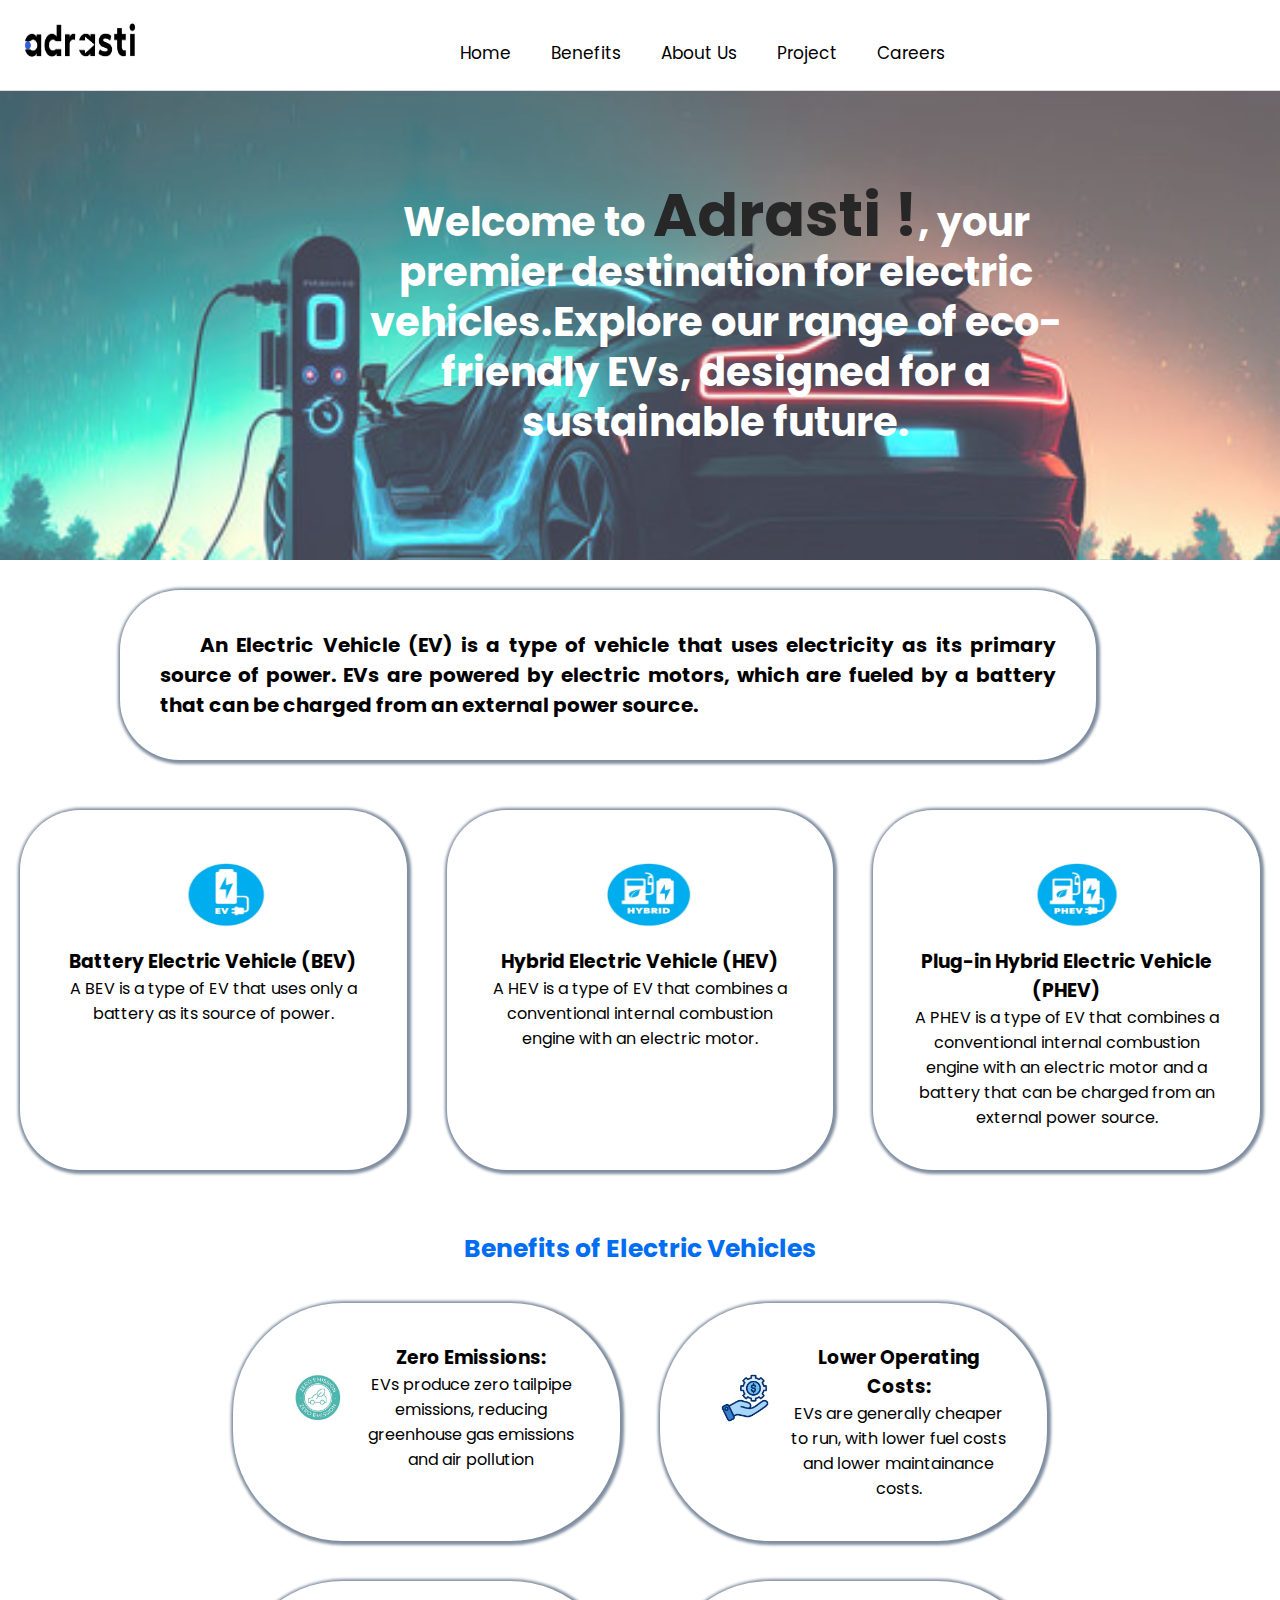
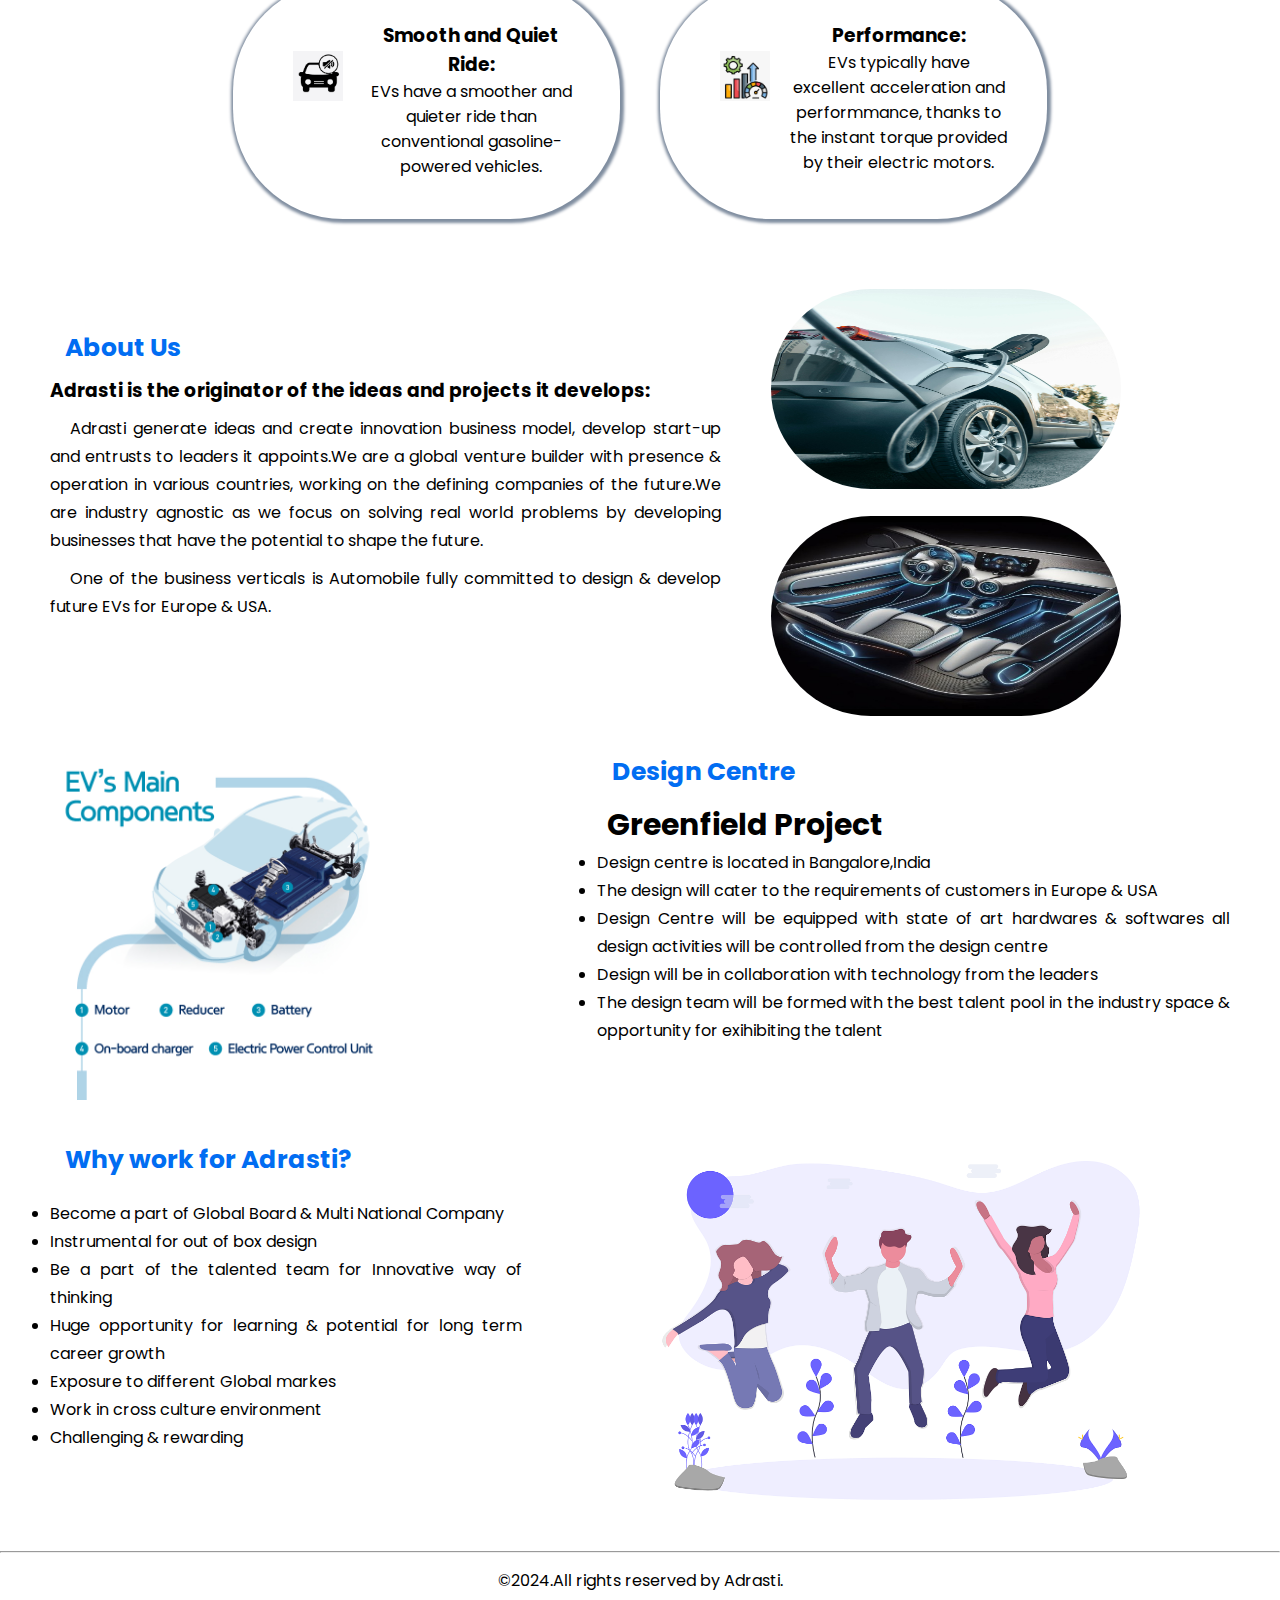
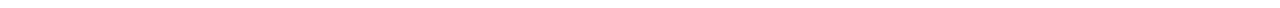
<file: index.html>
<!DOCTYPE html>
<html lang="en">
<head>
    <meta charset="UTF-8">
    <meta name="viewport" content="width=device-width, initial-scale=1.0">
    <title>Company</title>
    <link rel="stylesheet" href="style.css">
    <link rel="preconnect" href="https://fonts.googleapis.com">
    <link rel="preconnect" href="https://fonts.gstatic.com" crossorigin>
    <link href="https://fonts.googleapis.com/css2?family=Poppins:ital,wght@0,100;0,200;0,300;0,400;0,500;0,600;0,700;0,800;0,900;1,100;1,200;1,300;1,400;1,500;1,600;1,700;1,800;1,900&display=swap" rel="stylesheet">    
</head>
<body>
    <header>
        <div id="logo-icon">
            <img src="logo.jpg" alt="ADRASTI" id="logo">
            <div  onclick="menu()" class="menu-icon">
                <span id="menu"></span>
                <span id="menu"></span>
                <span id="menu"></span>
            </div>
        </div>
        <nav id="navbar">
            <ul>
                <li><a href="index.html">Home</a></li>
                <li><a href="index.html#benefits">Benefits</a></li>
                <li><a href="index.html#about">About Us</a></li>
                <li><a href="index.html#design">Project</a></li>
                <li><a target="_parent" href="careers.html">Careers</a></li>
            </ul>
        </nav>
    </header>
    <main>
        <section id="home">
            <div id="opacity"></div>
            <h3>Welcome to <span>Adrasti !</span>, your premier destination for electric vehicles.Explore our range of eco-friendly EVs, designed for a sustainable future.</h3>
        </section>
        <section id="ev">
            <h4>An Electric Vehicle (EV) is a type of vehicle that uses electricity as its primary source of power. EVs are powered by electric motors, which are fueled by a battery that can be charged from an external power source.</h4> 
            <div id="type">    
                <div>
                    <span><img src="ev.jpg"></span><h3>Battery Electric Vehicle (BEV)</h3>
                    <p>A BEV is a type of EV that uses only a battery as its source of power.</p>
                </div>
                <div>
                    <span><img src="hybrid.jpg"></span><h3>Hybrid Electric Vehicle (HEV)</h3>
                    <p>A HEV is a type of EV that combines a conventional internal combustion engine with an electric motor.</p>
                </div>
                <div>
                    <span><img src="phev.jpg"></span><h3>Plug-in Hybrid Electric Vehicle (PHEV)</h3>
                    <p>A PHEV is a type of EV that combines a conventional internal combustion engine with an electric motor and a battery that can be charged from an external power source.</p>
                </div>
            </div>
        </section><br>
        <section id="benefits">
            <center><h2>Benefits of Electric Vehicles</h2></center>
            <div id="bene">
                <div id="div">
                    <center><img src="zero emission.jpg" id="zero"></center>
                    <div>
                        <h3>Zero Emissions:</h3>
                        <p>EVs produce zero tailpipe emissions, reducing greenhouse gas emissions and air pollution</p>
                    </div>
                </div>
                <div id="div">
                    <center><img src="low cost.jpg" id="low"></center>
                    <div>
                        <h3>Lower Operating Costs:</h3>
                        <p>EVs are generally cheaper to run, with lower fuel costs and lower maintainance costs.</p>
                    </div>
                </div>
                <div id="div">
                    <center><img src="queit ride.jpg" id="ride"></center>
                    <div>
                        <h3>Smooth and Quiet Ride:</h3>
                        <p>EVs have a smoother and quieter ride than conventional gasoline-powered vehicles.</p>
                    </div>
                </div>
                <div id="div">
                    <center><img src="performance.jpg" id="perf"></center>
                    <div>
                        <h3>Performance:</h3>
                        <p>EVs typically have excellent acceleration and performmance, thanks to the instant torque provided by their electric motors.</p>
                    </div>
                </div>
            </div>       
        </section>
        <section class="about">
            <div class="about-text" id="about">
                <h2>About Us</h2>
                <h3>Adrasti is the originator of the ideas and projects it develops:</h3>
                <p>   Adrasti generate ideas and create innovation business model, develop start-up and entrusts to leaders it appoints.We are a global venture builder with presence & operation in various countries, working on the defining companies of the future.We are industry agnostic as we focus on solving real world problems by developing businesses that have the potential to shape the future.</p>
                <p>One of the business verticals is Automobile fully committed to design & develop future EVs for Europe & USA.</p>
            </div>
            <div class="images">
                <img src="interchargble.jpg">
                <img src="interior.jpg">
            </div>
        </section>
        <section id="design">
            <div>
                <img src="parts.jpg">
            </div>
           <div class="design-text">
                <h2>Design Centre</h2>
                <h4>Greenfield Project</h4>
                <ul>
                    <li>
                        <p>Design centre is located in Bangalore,India</p>
                    </li>
                    <li>
                        <p>The design will cater to the requirements of customers in Europe & USA</p>
                    </li>
                    <li>
                        <p>Design Centre will be equipped with state of art hardwares & softwares all design activities will be controlled from the design centre</p>
                    </li>
                    <li>
                        <p>Design will be in collaboration with technology from the leaders</p>
                    </li>
                    <li>
                        <p>The design team will be formed with the best talent pool in the industry space & opportunity for exihibiting the talent</p>
                    </li>
                </ul>
            </div>  
        </section>
        <section  id="work">
            <div class="work-text">
                <h2>Why work for Adrasti?</h2>
                <ul>
                    <li>
                        <p>Become a part of Global Board & Multi National Company</p>
                    </li>
                    <li>
                        <p>Instrumental for out of box design</p>
                    </li>
                    <li>
                        <p>Be a part of the talented team for Innovative way of thinking</p>
                    </li>   
                    <li>
                        <p>Huge opportunity for learning & potential for long term career growth</p>
                    </li>
                    <li>
                        <p>Exposure to different Global markes</p>
                    </li>
                    <li>
                        <p>Work in cross culture environment </p>
                    </li>
                    <li>
                        <p>Challenging & rewarding</p>
                    </li>
                </ul>
            </div>
            <div>
                <img src="why.png" alt="Work">
            </div>        
        </section>
    </main><hr>
    <footer>
        <center><p>&copy;2024.All rights reserved by Adrasti.</p></center>
    </footer>
    <script src="script.js"></script>
</body>
</html>
</file>
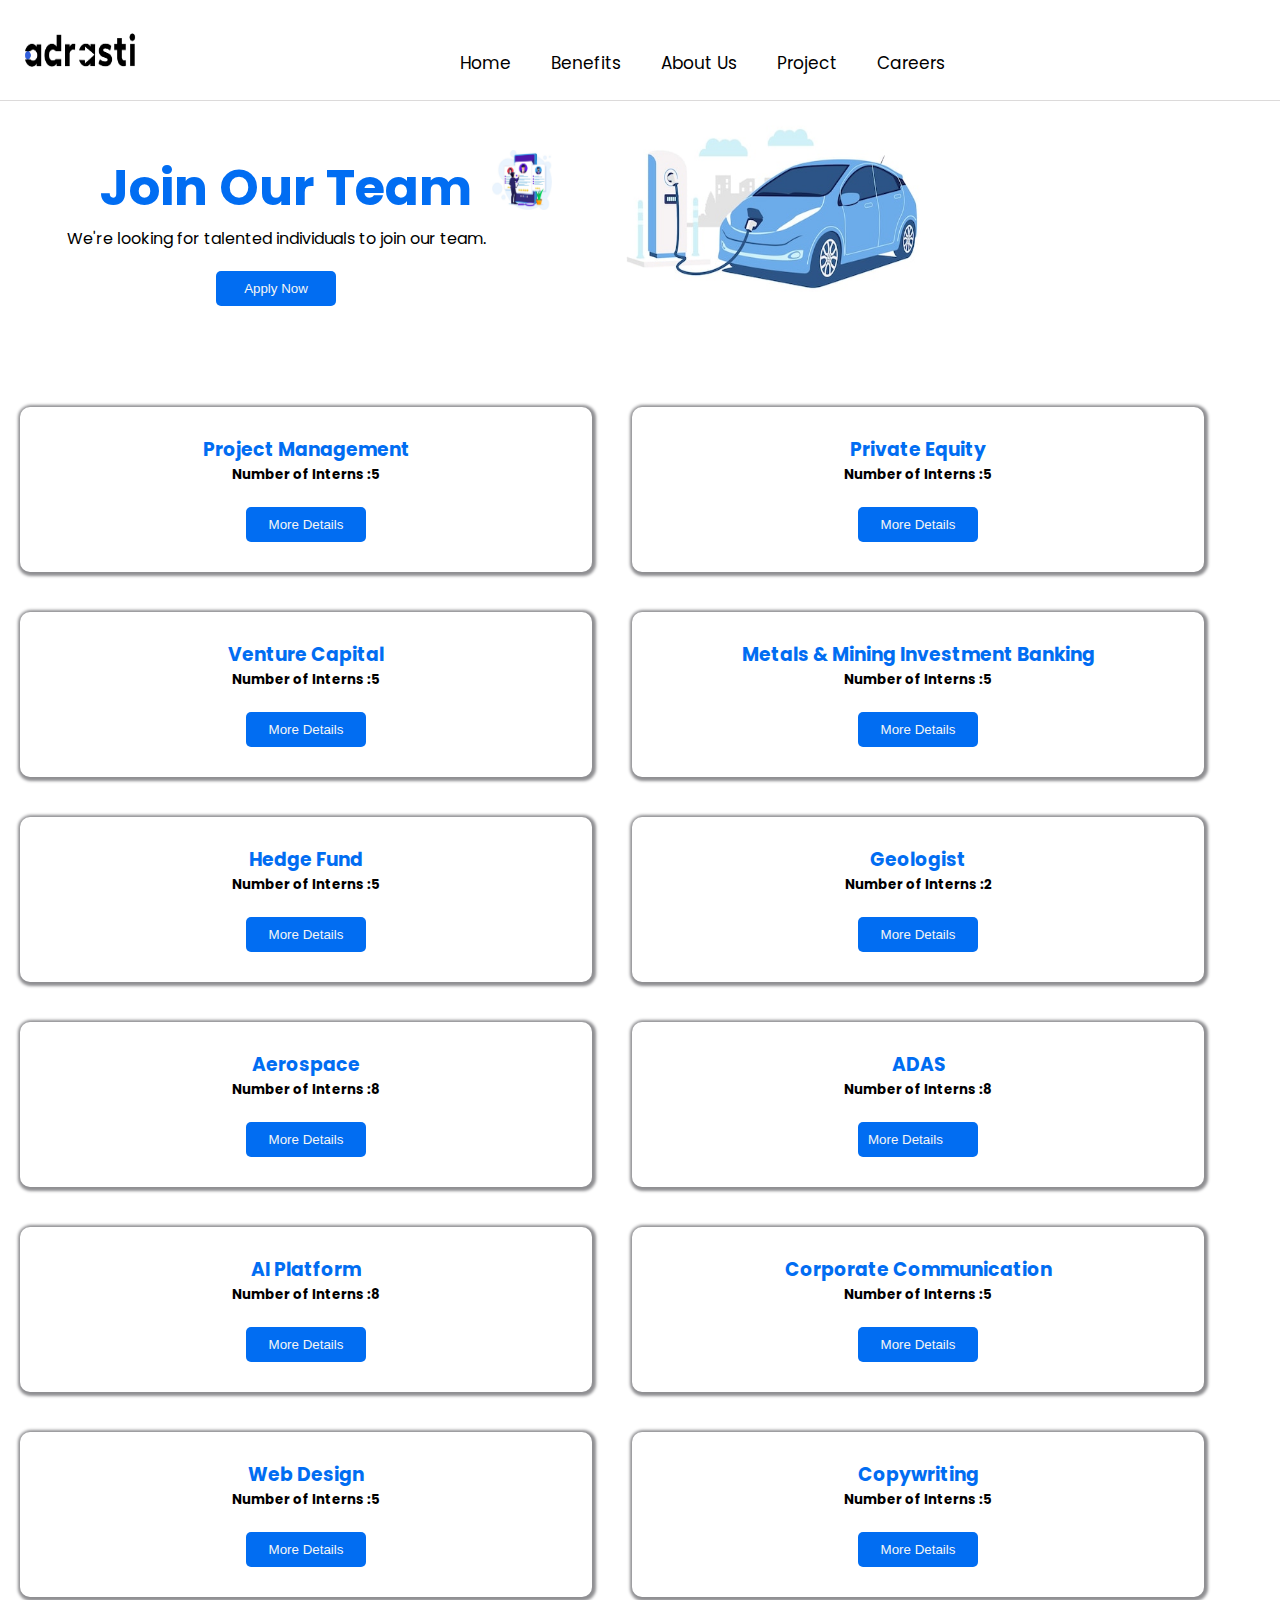
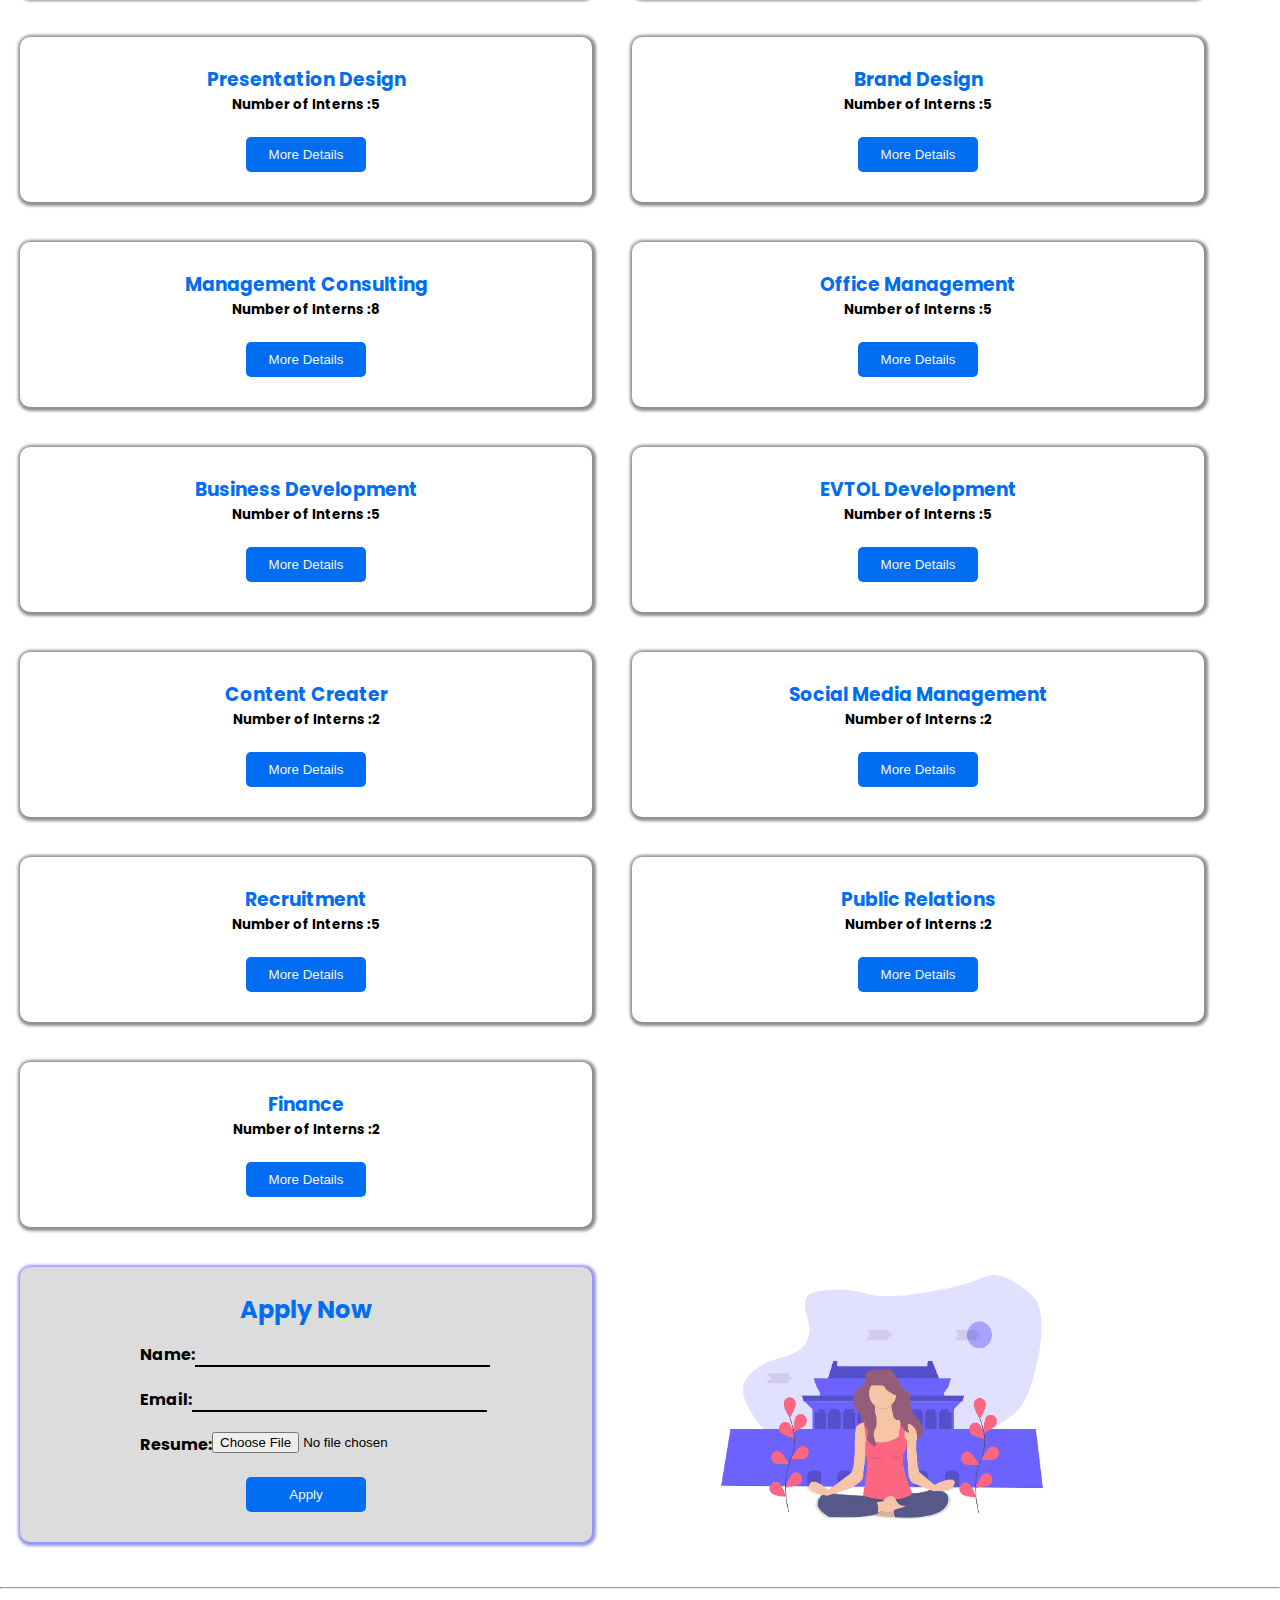
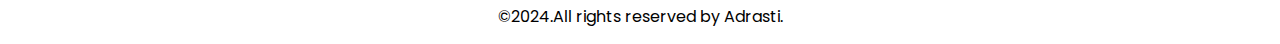
<file: careers.html>
<!DOCTYPE html>
<html lang="en">
<head> 
    <meta charset="UTF-8">
    <meta name="viewport" content="width=device-width, initial-scale=1.0">
    <title>Careers Page</title>
    <link rel="stylesheet" href="styles.css">
    <link rel="preconnect" href="https://fonts.googleapis.com">
    <link rel="preconnect" href="https://fonts.gstatic.com" crossorigin>
    <link href="https://fonts.googleapis.com/css2?family=Poppins:ital,wght@0,100;0,200;0,300;0,400;0,500;0,600;0,700;0,800;0,900;1,100;1,200;1,300;1,400;1,500;1,600;1,700;1,800;1,900&display=swap" rel="stylesheet">    
</head>
<body>
    <header id="header">
        <div id="logo-icon">
            <img src="logo.jpg" alt="ADRASTI" id="logo">
            <div  onclick="menu()" id="menu-icon">
                <span id="menu"></span>
                <span id="menu"></span>
                <span id="menu"></span>
            </div>
        </div>
        <nav id="navbar" class="navbar">
            <ul>
                <li><a href="index.html">Home</a></li>
                <li><a href="index.html#benefits">Benefits</a></li>
                <li><a href="index.html#about">About Us</a></li>
                <li><a href="index.html#design">Project</a></li>
                <li><a  href="careers.html">Careers</a></li>
            </ul>
        </nav>
    </header>
    <main>
        <center>
        <div id="title">
            <div id="head">
                <div class="hire">  
                    <h1>Join Our Team</h1>
                    <img src="hiring.jpg" alt="Hiring">
                </div>  
                <p>We're looking for talented individuals to join our team.</p>
                <center><button><a href="#apply">Apply Now</a></button></center>  
            </div>
            <div>
                <img src="ev car.jpg" alt="EV car" id="car">
            </div>
        </div>
        </center>
        <div id="one">
        <section id="management">  
            <h3>Project Management</h3>
            <h5>Number of Interns :5</h5>
            <center><button  id="first" onclick="show()">More Details</button></center>
            <div id="hide">
                <h4>Role Purpose :</h4>
                <ul>
                    <li>
                        <p>Plan and execute internal projects (office reorganization, software rollout)</p>
                    </li>
                    <li>
                        <p>Assist with company-wide initiatives (sustainability program, employee engagement)</p>
                    </li>
                    <li>
                        <p>Develop project management frameworks for new teams</p>
                    </li>
                    <li>
                        <p>Use project management tools(Asana, Trello) to track progress, manage tasks, and collaborate withteam members.</p>
                    </li>
                </ul>
                <h4>Qualification :</h4>
                <p>Pursuing a degree in Business Administration, Management, or a related field</p>
                <h4>Skills :</h4>
                <ul>
                    <li>
                        <p>Familiarity with project management methodologies (Agile, Waterfall).</p>
                    </li>
                    <li>
                        <p>Strong organizationand communication skills.</p>
                    </li>
                    <li>
                        <p>Experience with project management tools (Asana,Trello,etc.) is a plus.</p>
                    </li>
                </ul>
                <center><button><a href="#apply">Apply Now</a></button></center>
          </div>     
        </section>
        <section id="projects">  
            <h3>Private Equity</h3>
            <h5>Number of Interns :5</h5>
            <center><button  id="second" onclick="showshow()">More Details</button></center>
            <div id="hide1">
                <h4>Role Purpose :</h4>
                <ul>
                    <li>
                        <p>Conduct due diligence on potential investment targets.</p>
                    </li>
                    <li>
                        <p>Build financial models to evaluate acquisition potential.</p>
                    </li>
                    <li>
                        <p>Research industry trends and competitive landscapes.</p>
                    </li>
                    <li>
                        <p>Use Excel and financial databases (Bloomberg, Capital IQ) for analysis.</p>
                    </li>
                </ul>
                <h4>Qualification :</h4>
                <p>Pursuing a degree in Finance, Economics, or a related field </p>
                <h4>Skills :</h4>
                <ul>
                    <li>
                        <p>Strong analytical and financial modeling skills.</p>
                    </li>
                    <li>
                        <p>Knowledge of investment analysis and valuation techniques.</p>
                    </li>
                    <li>
                        <p>Familiarity with financial databases (Bloomberg, capital IQ) is a  plus.</p>
                    </li>
                </ul>
                <center><button><a href="#apply">Apply Now</a></button></center>
            </div>     
        </section>
        </div>
        <div id="two">
            <section id="capital">  
                <h3>Venture Capital</h3>
                <h5>Number of Interns :5</h5>
                <center><button  id="third" onclick="showA()">More Details</button></center>
                <div id="hide2">
                    <h4>Role Purpose :</h4>
                    <ul>
                        <li>
                            <p>Screen and evaluate startup pitches.</p>
                        </li>
                        <li>
                            <p>Conduct market research for specific industries.</p>
                        </li>
                        <li>
                            <p>Develop investment theses.</p>
                        </li>
                        <li>
                            <p>Use Crunchbase and Pitchbook to research startups and investors.</p>
                        </li>
                    </ul>
                    <h4>Qualification :</h4>
                    <p>Pursuing a degree in Business Administration, Finance, or a related field</p>
                    <h4>Skills :</h4>
                    <ul>
                        <li>
                            <p>Strong interest in startups and emerging technologies.</p>
                        </li>
                        <li>
                            <p>Knowledge of venture capital investment strategies and deal structures.</p>
                        </li>
                        <li>
                            <p>Familiarity with startup research databases (Crunchbase, Pitchbook) is a plus.</p>
                        </li>
                    </ul>
                    <center><button><a href="#apply">Apply Now</a></button></center>
                </div>     
            </section>
            <section id="metal">  
                <h3>Metals & Mining Investment Banking</h3>
                <h5>Number of Interns :5</h5>
                <center><button  id="fourth" onclick="showB()">More Details</button></center>
                <div id="hide3">
                    <h4>Role Purpose :</h4>
                    <ul>
                        <li>
                            <p>Create valuation models for mining companies.</p>
                        </li>
                        <li>
                            <p>Analyze the imapct of commodity prices.</p>
                        </li>
                        <li>
                            <p>Prepare pitch books for M&A transactions.</p>
                        </li>
                        <li>
                            <p>Attend industry conferences.</p>
                        </li>
                    </ul>
                    <h4>Qualification :</h4>
                    <p>Pursuing a degree in Finance, Economics, or a related field </p>
                    <h4>Skills :</h4>
                    <ul>
                        <li>
                            <p>Strong interest in the metal and mining industry.</p>
                        </li>
                        <li>
                            <p>Knowledge of financial modeling and valuation techniques.</p>
                        </li>
                        <li>
                            <p>Excellent research and analytical skills.</p>
                        </li>
                    </ul>
                    <center><button><a href="#apply">Apply Now</a></button></center>
                </div>     
            </section>
        </div>
        <div id="three">
            <section id="fund">  
                <h3>Hedge Fund</h3>
                <h5>Number of Interns :5</h5>
                <center><button  id="fifth" onclick="showC()">More Details</button></center>
                <div id="hide4">
                    <h4>Role Purpose :</h4>
                    <ul>
                        <li>
                            <p>Develop and backtest quantitative trading strategies.</p>
                        </li>
                        <li>
                            <p>Conduct research on financial markets.</p>
                        </li>
                        <li>
                            <p>Analyse risk factors anddevelop hedging strategies.</p>
                        </li>
                        <li>
                            <p>Use Programming languages(Python, R) and trading platforms.</p>
                        </li>
                    </ul>
                    <h4>Qualification :</h4>
                    <p>Pursuing a degree in Finance, Economics, Mathematics, or a related field</p>
                    <h4>Skills :</h4>
                    <ul>
                        <li>
                            <p>Strong quantitative and analytical skills.</p>
                        </li>
                        <li>
                            <p>Knowledge of investment strategies and risk management.</p>
                        </li>
                        <li>
                            <p>Programming skills(Python, R) are a plus.</p>
                        </li>
                    </ul>
                    <center><button><a href="#apply">Apply Now</a></button></center>
                </div>     
            </section>
            <section id="geo">  
                <h3>Geologist</h3>
                <h5>Number of Interns :2</h5>
                <center><button  id="sixth" onclick="showD()">More Details</button></center>
                <div id="hide5">
                    <h4>Role Purpose :</h4>
                    <ul>
                        <li>
                            <p>Conduct geological surveys and collect data.</p>
                        </li>
                        <li>
                            <p>Analyze gelogical data using GIS and modeling software.</p>
                        </li>
                        <li>
                            <p>Create geological maps and reports. </p>
                        </li>
                        <li>
                            <p>participate in fieldwork and site visits.</p>
                        </li>
                    </ul>
                    <h4>Qualification :</h4>
                    <p>Pursuing a degree in Geology, Earth Science, or a related field </p>
                    <h4>Skills :</h4>
                    <ul>
                        <li>
                            <p>Knowledge of geological mapping and data analysis techniques.</p>
                        </li>
                        <li>
                            <p>Experience with GIS software and geological modeling tools is a plus.</p>
                        </li>
                        <li>
                            <p>Willing to participate in fieldwork.</p>
                        </li>
                    </ul>
                    <center><button><a href="#apply">Apply Now</a></button></center>
                </div>     
            </section>
        </div>
        <div id="four">
            <section id="aero">  
                <h3>Aerospace</h3>
                <h5>Number of Interns :8</h5>
                <center><button  id="seventh" onclick="showE()">More Details</button></center>
                <div id="hide6">
                    <h4>Role Purpose :</h4>
                    <ul>
                        <li>
                            <p>Design and simulate aerospace components using CAD software.</p>
                        </li>
                        <li>
                            <p>Conduct aerodynamic analysis and wind tunnel testing.</p>
                        </li>
                        <li>
                            <p>Develop control systems for UAVs.</p>
                        </li>    
                    </ul>
                    <h4>Qualification :</h4>
                    <p>Pursuing a degree in Aerospace Engineering, Mechanical Emgineering, or a related field</p>
                    <h4>Skills :</h4>
                    <ul>
                        <li>
                            <p>Strong engineering fundamentals and design skills.</p>
                        </li>
                        <li>
                            <p>Experience with CAD software and simulation tools is a plus.</p>
                        </li>
                    </ul>
                    <center><button><a href="#apply">Apply Now</a></button></center>
                </div>     
            </section>
            <section id="adas">  
                <h3>ADAS</h3>
                <h5>Number of Interns :8</h5>
                <center><button  id="eight" onclick="showF()">More Details</button></center>
                <div id="hide7">
                    <h4>Role Purpose :</h4>
                    <ul>
                        <li>
                            <p>Develop algorithms for objects detection or lane keeping assist.</p>
                        </li>
                        <li>
                            <p>Implement computer vision systems for autonomous vehicles.</p>
                        </li>
                        <li>
                            <p>Test ADAS features in simulated environments.</p>
                        </li>
                        <li>
                            <p>Use Programming languages (C++, Python) and tools like MATLAB/Simulink.</p>
                        </li>
                    </ul>
                    <h4>Qualification :</h4>
                    <p>Pursuing a degree in Electricl Engineering, Computer Science, or a related field </p>
                    <h4>Skills :</h4>
                    <ul>
                        <li>
                            <p>Knowledge of sensor technologies, computer vision, and machine learning.</p>
                        </li>
                        <li>
                            <p>Programming skills(C++, Python) and experience with MATLAB/Simulink are a plus.</p>
                        </li>
                    </ul>
                    <center><button><a href="#apply">Apply Now</a></button></center>
                </div>     
            </section>
        </div>
        <div id="five">
            <section id="ai">  
                <h3>AI Platform</h3>
                <h5>Number of Interns :8</h5>
                <center><button  id="nineth" onclick="showG()">More Details</button></center>
                <div id="hide8">
                    <h4>Role Purpose :</h4>
                    <ul>
                        <li>
                            <p>Train machine learning models for image recognition or NLP.</p>
                        </li>
                        <li>
                            <p>Develop AI-powered chatbots or virtual assistants.</p>
                        </li>
                        <li>
                            <p>Build and deploy AI models on cloud platforms.</p>
                        </li>
                        <li>
                            <p>Use Python with libraries like TensoFlow or PyTorch.</p>
                        </li>
                    </ul>
                    <h4>Qualification :</h4>
                    <p>Pursuing a degree in Coputer science, Artificial Intelligence or a related field</p>
                    <h4>Skills :</h4>
                    <ul>
                        <li>
                            <p>Knowledge of machine learning, deep lerning, and NLP.</p>
                        </li>
                        <li>
                            <p>Programming skills(Python) and experience with cloud platforms are a plus.</p>
                        </li>
                    </ul>
                    <center><button><a href="#apply">Apply Now</a></button></center>
                </div>     
            </section>
            <section id="corporate">  
                <h3>Corporate Communication</h3>
                <h5>Number of Interns :5</h5>
                <center><button  id="tenth" onclick="showH()">More Details</button></center>
                <div id="hide9">
                    <h4>Role Purpose :</h4>
                    <ul>
                        <li>
                            <p>Develop communication strategies for product launches.</p>
                        </li>
                        <li>
                            <p>Create content for websites and social media.</p>
                        </li>
                        <li>
                            <p>Draft press releases and media pitches.</p>
                        </li>
                        <li>
                            <p>Assist withinternal communication initiatives.</p>
                        </li>
                    </ul>
                    <h4>Qualification :</h4>
                    <p>Pursuing a degree in Communications, Public Relations, Journalism, or a related field </p>
                    <h4>Skills :</h4>
                    <ul>
                        <li>
                            <p>Excellent written and verbal communication skills.</p>
                        </li>
                        <li>
                            <p>Knowledge of media relations and social media management.</p>
                        </li>
                    </ul>
                    <center><button><a href="#apply">Apply Now</a></button></center>
                </div>     
            </section>
        </div>
        <div id="six">
            <section id="web">  
                <h3>Web Design</h3>
                <h5>Number of Interns :5</h5>
                <center><button  id="eleventh" onclick="showI()">More Details</button></center>
                <div id="hide10">
                    <h4>Role Purpose :</h4>
                    <ul>
                        <li>
                            <p>Design and develop landing pages.</p>
                        </li>
                        <li>
                            <p>Improve websiteuser experience.</p>
                        </li>
                        <li>
                            <p>Create interactive prototypes.</p>
                        </li>
                        <li>
                            <p>Use Design tools (Figma, Sketch) and front-end development frameworks.</p>
                        </li>
                    </ul>
                    <h4>Qualification :</h4>
                    <p>Pursuing a degree in Web Design, Graphic Design, or a related field</p>
                    <h4>Skills :</h4>
                    <ul>
                        <li>
                            <p>Knowledge of UX/UI design principles and front-end development (HTML, CSS, JavaScript).</p>
                        </li>
                        <li>
                            <p>Experience with design tools (Figma, Sketch, Adobe XD) is a plus.</p>
                        </li>
                    </ul>
                    <center><button><a href="#apply">Apply Now</a></button></center>
                </div>     
            </section>
            <section id="copy">  
                <h3>Copywriting</h3>
                <h5>Number of Interns :5</h5>
                <center><button  id="twelve" onclick="showJ()">More Details</button></center>
                <div id="hide11">
                    <h4>Role Purpose :</h4>
                    <ul>
                        <li>
                            <p>Write a website copy for products/services.</p>
                        </li>
                        <li>
                            <p>Develop marketing materials (brochures, flyers).</p>
                        </li>
                        <li>
                            <p>Create engaging social media content and ad copy.</p>
                        </li>
                        <li>
                            <p>Attend industry conferences.</p>
                        </li>
                    </ul>
                    <h4>Qualification :</h4>
                    <p>Pursuing a degree in English, Journalism, Marketing, or a related field </p>
                    <h4>Skills :</h4>
                    <ul>
                        <li>
                            <p>Excellent writing and editing skills.</p>
                        </li>
                        <li>
                            <p>Knowledge of SEO and content marketing is a plus.</p>
                        </li>
                    </ul>
                    <center><button><a href="#apply">Apply Now</a></button></center>
                </div>     
            </section>
        </div>
        <div id="seven">
            <section id="present">  
                <h3>Presentation Design</h3>
                <h5>Number of Interns :5</h5>
                <center><button  id="thirteen" onclick="showK()">More Details</button></center>
                <div id="hide12">
                    <h4>Role Purpose :</h4>
                    <ul>
                        <li>
                            <p>Design presentation for meeting and conferences.</p>
                        </li>
                        <li>
                            <p>Ceate a pitch decks for new products/services.</p>
                        </li>
                        <li>
                            <p>Develop visual aids for training and marketing.</p>
                        </li>
                        <li>
                            <p>Use presentation software (PowerPoint, Google Slides).</p>
                        </li>
                    </ul>
                    <h4>Qualification :</h4>
                    <p>Pursuing a degree in Design, Visual Communication, or a related field</p>
                    <h4>Skills :</h4>
                    <ul>
                        <li>
                            <p>Strong visual communicationand storytelling skills.</p>
                        </li>
                        <li>
                            <p>Proficiency in presentation software (PowerPoint, Google Slies, Keynote)</p>.</p>
                        </li>
                    </ul>
                    <center><button><a href="#apply">Apply Now</a></button></center>
                </div>     
            </section>
            <section id="brand">  
                <h3>Brand Design</h3>
                <h5>Number of Interns :5</h5>
                <center><button  id="fourteen" onclick="showL()">More Details</button></center>
                <div id="hide13">
                    <h4>Role Purpose :</h4>
                    <ul>
                        <li>
                            <p>Create brand style guides.</p>
                        </li>
                        <li>
                            <p>Design marketing materials aligned with brand identity.</p>
                        </li>
                        <li>
                            <p>Conduct brand audits.</p>
                        </li>
                        <li>
                            <p>Use design tools (Adob Creative Suite) and brand management platform.</p>
                        </li>
                    </ul>
                    <h4>Qualification :</h4>
                    <p>Pursuing a degree in Graphic Design, Marketing, or a related field </p>
                    <h4>Skills :</h4>
                    <ul>
                        <li>
                            <p>Knowledge of brand strategy and visual identity design.</p>
                        </li>
                        <li>
                            <p>Experience with design tools(Adobe Creative Suite) is a plus.</p>
                        </li>
                    </ul>
                    <center><button><a href="#apply">Apply Now</a></button></center>
                </div>     
            </section>
        </div>
        <div id="eight">
            <section id="cons">  
                <h3>Management Consulting</h3>
                <h5>Number of Interns :8</h5>
                <center><button  id="fifteen" onclick="showM()">More Details</button></center>
                <div id="hide14">
                    <h4>Role Purpose :</h4>
                    <ul>
                        <li>
                            <p>Conduct market research and competitive analysis.</p>
                        </li>
                        <li>
                            <p>Gather and analyze data to identify business challenges and oppurtunities.</p>
                        </li>
                        <li>
                            <p>Develop recommendations and present findings to clients.</p>
                        </li>
                        <li>
                            <p>Assist with the implementation of solutions.</p>
                        </li>
                        <li>
                            <p>Develop presentations and reports to communicate insights effectively.</p>
                        </li>
                    </ul>
                    <h4>Qualification :</h4>
                    <p>Pursuing a degree in Business Administration, Management, or a related field</p>
                    <h4>Skills :</h4>
                    <ul>
                        <li>
                            <p>Strong analytical and problem-solving skills.</p>
                        </li>
                        <li>
                            <p>Excellent communication and presentation skills.</p>
                        </li>
                        <li>
                            <p>Knowledge of business strategy and Consulting frameworks is a plus.</p>
                        </li>
                    </ul>
                    <center><button><a href="#apply">Apply Now</a></button></center>
                </div>     
            </section>
            <section id="office">  
                <h3>Office Management</h3>
                <h5>Number of Interns :5</h5>
                <center><button  id="sixteen" onclick="showN()">More Details</button></center>
                <div id="hide15">
                    <h4>Role Purpose :</h4>
                    <ul>
                        <li>
                            <p>Manage office supplies and equipment.</p>
                        </li>
                        <li>
                            <p>Organize and maintain files and record.</p>
                        </li>
                        <li>
                            <p>Assist with scheduling and event planning.</p>
                        </li>
                        <li>
                            <p>Support daily office operations and adiministrative tasks.</p>
                        </li>
                        <li>
                            <p>Improve office efficiency and organization.</p>
                        </li>
                    </ul>
                    <h4>Qualification :</h4>
                    <p>Pursuing a degree in Businee Administration, Management, or a related field </p>
                    <h4>Skills :</h4>
                    <ul>
                        <li>
                            <p>Strong organizational and communication skills.</p>
                        </li>
                        <li>
                            <p>Proficiency in office productivity tools (Microsoft Office Suite, Google Workspace).</p>
                        </li>
                        <li>
                            <p>Experience with even planning is a plus.</p>
                        </li>
                    </ul>
                    <center><button><a href="#apply">Apply Now</a></button></center>
                </div>     
            </section>
        </div>
        <div id="nine">
            <section id="business">  
                <h3>Business Development</h3>
                <h5>Number of Interns :5</h5>
                <center><button  id="seventeen" onclick="showO()">More Details</button></center>
                <div id="hide16">
                    <h4>Role Purpose :</h4>
                    <ul>
                        <li>
                            <p>Indentity and research potential clients and partners.</p>
                        </li>
                        <li>
                            <p>Develop and execute lead generation strategies.</p>
                        </li>
                        <li>
                            <p>Assit with sales presentations and proposals.</p>
                        </li>
                        <li>
                            <p>Build and maintain relationships with clients and partners.</p>
                        </li>
                        <li>
                            <p>Analyze market trends and identify new business opportunities.</p>
                        </li>
                    </ul>
                    <h4>Qualification :</h4>
                    <p>Pursuing a degree in Business Administration, Marketing, or a related field</p>
                    <h4>Skills :</h4>
                    <ul>
                        <li>
                            <p>Strong communication and interpersonal skills.</p>
                        </li>
                        <li>
                            <p>Knowledge of sales and marketing strategies.</p>
                        </li>
                        <li>
                            <p>Experience with lead generation and customer relationship management (CRM) is a plus.</p>
                        </li>
                    </ul>
                    <center><button><a href="#apply">Apply Now</a></button></center>
                </div>     
            </section>
            <section id="evtol">  
                <h3>EVTOL Development</h3>
                <h5>Number of Interns :5</h5>
                <center><button  id="eighteen" onclick="showP()">More Details</button></center>
                <div id="hide17">
                    <h4>Role Purpose :</h4>
                    <ul>
                        <li>
                            <p>Assist with the design and analysis of EVTOL airframes and propulsion systems.</p>
                        </li>
                        <li>
                            <p>Conduct simulations and testing of EVTOL prototypes.</p>
                        </li>
                        <li>
                            <p>Develop control systems and software for EVTOL aircraft.</p>
                        </li>
                        <li>
                            <p>Research and integrate advanced technologies for EVTOL applications.</p>
                        </li>
                    </ul>
                    <h4>Qualification :</h4>
                    <p>Pursuing a degree in Aerospace Engineering, Mechanical Engineering, or a related field </p>
                    <h4>Skills :</h4>
                    <ul>
                        <li>
                            <p>Knowledge of EVTOL technology and design principles.</p>
                        </li>
                        <li>
                            <p>Experience with CAD software and simulation tools is plus.</p>
                        </li>
                    </ul>
                    <center><button><a href="#apply">Apply Now</a></button></center>
                </div>     
            </section>
        </div>
        <div id="ten">
            <section id="creater">  
                <h3>Content Creater</h3>
                <h5>Number of Interns :2</h5>
                <center><button  id="nineteen" onclick="showQ()">More Details</button></center>
                <div id="hide18">
                    <h4>Role Purpose :</h4>
                    <ul>
                        <li>
                            <p>Develop content strategies and calenders.</p>
                        </li>
                        <li>
                            <p>Write,edit, and publish blog posts and articles.</p>
                        </li>
                        <li>
                            <p>Create and curate social media content.</p>
                        </li>
                        <li>
                            <p>Produce videos and other visual content.</p>
                        </li>
                        <li>
                            <p>Analyze content proformance and make adjustments.</p>
                        </li>
                    </ul>
                    <h4>Qualification :</h4>
                    <p>Pursuing a degree in Journalism, Communications, Marketing, or a related field</p>
                    <h4>Skills :</h4>
                    <ul>
                        <li>
                            <p>Excellent writing, editing, and storytelling skills.</p>
                        </li>
                        <li>
                            <p>Experience with content creation tools and platforms is plus.</p>
                        </li>
                    </ul>
                    <center><button><a href="#apply">Apply Now</a></button></center>
                </div>     
            </section>
            <section id="social">  
                <h3>Social Media Management</h3>
                <h5>Number of Interns :2</h5>
                <center><button  id="twenty" onclick="showR()">More Details</button></center>
                <div id="hide19">
                    <h4>Role Purpose :</h4>
                    <ul>
                        <li>
                            <p>Develop and implement social media marketing strategies.</p>
                        </li>
                        <li>
                            <p>Create and schedule engaging social media content.</p>
                        </li>
                        <li>
                            <p>Monitor and respond to social media comments and messages.</p>
                        </li>
                        <li>
                            <p>Analyze social media metrics and report on performance.</p>
                        </li>
                    </ul>
                    <h4>Qualification :</h4>
                    <p>Pursuing a degree in Marketing, Communications, or a related field </p>
                    <h4>Skills :</h4>
                    <ul>
                        <li>
                            <p>Knowledge of social media platforms and marketing strategies.</p>
                        </li>
                        <li>
                            <p>Experience with social media management tools is a plus.</p>
                        </li>
                    </ul>
                    <center><button><a href="#apply">Apply Now</a></button></center>
                </div>     
            </section>
        </div>
        <div id="ten-one">
            <section id="recruitment">  
                <h3>Recruitment</h3>
                <h5>Number of Interns :5</h5>
                <center><button  id="twentyone" onclick="showS()">More Details</button></center>
                <div id="hide20">
                    <h4>Role Purpose :</h4>
                    <ul>
                        <li>
                            <p>Assist with the development and implementation of recruitment strategies.</p>
                        </li>
                        <li>
                            <p>Screen resumes and applications.</p>
                        </li>
                        <li>
                            <p>Conduct phone an in-person interviews.</p>
                        </li>
                        <li>
                            <p>Coordinate with hiring managers to fill open positions.</p>
                        </li>
                        <li>
                            <p>Onboard new hires.</p>
                        </li>
                    </ul>
                    <h4>Qualification :</h4>
                    <p>Pursuing a degree in Human Resources, Psychology, or a related field</p>
                    <h4>Skills :</h4>
                    <ul>
                        <li>
                            <p>Strong communication and interpersonal skills.</p>
                        </li>
                        <li>
                            <p>Knowledge of media relations and public relations strategies.</p>
                        </li>
                    </ul>
                    <center><button><a href="#apply">Apply Now</a></button></center>
                </div>     
            </section>
            <section id="public">  
                <h3>Public Relations</h3>
                <h5>Number of Interns :2</h5>
                <center><button  id="twentytwo" onclick="showT()">More Details</button></center>
                <div id="hide21">
                    <h4>Role Purpose :</h4>
                    <ul>
                        <li>
                            <p>Develop and implement public relations campaigns.</p>
                        </li>
                        <li>
                            <p>Write press releases and media pitches.</p>
                        </li>
                        <li>
                            <p>Organize and attend industry events.</p>
                        </li>
                        <li>
                            <p>Monitor and respond to media inquiries.</p>
                        </li>
                        <li>
                            <p>Manage social media presence and reputation.</p>
                        </li>
                    </ul>
                    <h4>Qualification :</h4>
                    <p>Pursuing a degree in Public Relations, Communications, Journalism, or a related field </p>
                    <h4>Skills :</h4>
                    <ul>
                        <li>
                            <p>Excellent written and verbal communication skills.</p>
                        </li>
                        <li>
                            <p>Knowledge of media relations and public relations strategies.</p>
                        </li>
                    </ul>
                    <center><button><a href="#apply">Apply Now</a></button></center>
                </div>     
            </section>
        </div>
        <div id="ten-two">
            <section id="finance">  
                <h3>Finance</h3>
                <h5>Number of Interns :2</h5>
                <center><button  id="twentythree" onclick="showU()">More Details</button></center>
                <div id="hide22">
                    <h4>Role Purpose :</h4>
                    <ul>
                        <li>
                            <p>Assist with financial planning and budgeting processes.</p>
                        </li>
                        <li>
                            <p>Analyze financial data and prepare reports.</p>
                        </li>
                        <li>
                            <p>Suppose investment research and portfolio management.</p>
                        </li>
                        <li>
                            <p>Conduct risk assessment and develop mitigation strategies.</p>
                        </li>
                    </ul>
                    <h4>Qualification :</h4>
                    <p>Pursuing a degree in Finance, Accounting, or a related field</p>
                    <h4>Skills :</h4>
                    <ul>
                        <li>
                            <p>Strong analytical and financial modeling skills.</p>
                        </li>
                        <li>
                            <p>Knowledge of financial planning, analysis, and reporting.</p>
                        </li>
                    </ul>
                    <center><button><a href="#apply">Apply Now</a></button></center>
                </div>     
            </section>
        </div>
        <div id="applying">

            <div id="apply">
                <h2>Apply Now</h2>
                <form id="form">
                    <label>
                    <h4>Name:</h4>
                    <input type="name" id="name" required>
                    </label>
                    <label>
                    <h4>Email:</h4>
                    <input type="email" id="email" required>
                    </label>
                    <label>
                    <h4>Resume:</h4>
                    <input type="file" id="resume" required>
                    </label>
                    <center><button type="submit">Apply</button></center>
                </form>
            </div>

            <div>
                <img  src="relax.png" alt="image" id="relax">
            </div>
        </div><br>
    </main><hr>
    <footer>
        <center><p>&copy;2024.All rights reserved by Adrasti.</p></center>
    </footer>
    <script src="script.js"></script>
</body>
</html>
</file>
<file: style.css>
*{
    margin: 0;
    padding: 0;
}
body{
    font-family: "Poppins", sans-serif;
}

#menu-icon{ 
    position: absolute;
    left: 93%;
    top: 40px;
    display: none;
} 

img{
    width: 120px;
    height: 100px;
    margin-left: 20px;
    
}


header{ 
    display: flex;
    position: fixed;
    z-index: 99;
    width: 100%;
    height: 100px;
    margin-top: -100px;
    background-color: white;
    border-bottom: solid 1px rgb(220, 218, 218);
 } 

 
nav{
    display: block;
}
nav ul{
    display: flex;
    margin-top: 30px;
    margin-left: 300px;
}    
nav ul li{
    padding: 20px;
    list-style: none;
    text-align: center;
}

nav ul li a{
    color: black;
    text-decoration: none;
    font-size: 17px;
    
}

nav ul li a:hover{
    font-size:21px; 
    color: rgb(21, 21, 245);
    transition: 0.5s;
}

#home{
    background-image: url('home.jpg');
    margin-top: 90px;
    height: 470px;
    background-size: cover;
    background-position: center;
}
#opacity{
    height: 470px;
    width: 100%;
    background-color:rgba(255, 255, 255, 0.842);
    opacity: 0.3;
}
#home h3{
    color: rgb(255, 255, 255);
    font-size: 40px;
    line-height: 50px;
    width: 60%;
    position: absolute;
    top: 190px;
    right: 180px;
    text-align: center;
}
#home h3 span{
    color: rgb(39, 39, 39);
    font-size: 60px;
}
#ev h4{
    width: 70%;
    padding: 40px;
    /* border: solid black 2px; */
    border-radius: 60px;
    box-shadow:  rgb(128, 142, 160) 1px 1px 3px 3px;
    margin-top: 30px;
    margin-left: 120px;
    margin-right: 110px;
    margin-bottom: 30px;
    font-size: 20px;
    line-height: 30px;
    text-align: justify;
    text-indent: 40px;
}

#type{
    display: flex;
}
#type div{
    padding: 40px;
    box-shadow: 1px 1px 3px 3px rgb(128, 142, 160);
    border: none;
    border-radius: 60px;
    text-align: center;
    margin: 20px;
    width: 30%;
}
#type div img{
    width: 90px;
    height: 90px;
}
#bene{
    display: flex;
    flex-wrap: wrap;
    flex-direction: row;
    justify-content: center;
}
#bene #div{
    padding: 40px;
    box-shadow: 1px 1px 3px 3px rgb(128, 142, 160) ;
    border: none;
    border-radius: 110px;
    text-align: center;
    margin: 20px;
    width: 24%;
    display: flex;
}
#zero,#low,#ride,#perf{
    width: 50px;
    height: 50px;
    margin-right: 20px;
    margin-top: 30px;
}
.about{
    margin-top: 20px;
    display: flex;
    padding: 10px;
}

.about-text{
    width: 80%;
    text-align: justify;
    line-height: 28px;
    margin-left: 40px;
    margin-top: 50px;
}
h2{
    font-size: 25px;
    padding: 15px;
    color:rgb(1, 109, 242);  
 }
 .about p{
    text-indent: 20px;
    margin-top: 10px;
 }

 .about img{
    width: 350px;
    height: 200px;
    margin-left: 50px;
    margin-right: 10px;
    margin-top: 20px;
    border-radius: 150px;
    
 }
.images{
    display: block;
}
#design{
    
    display: flex;
    padding: 10px;
}

#design img{
    width: 59%;
    height: 100%;
    margin-left: 30px;
}
.design-text{
    width: 800px;
    text-align: justify;
    margin-right: 40px;
    line-height: 28px;
}
h4{
    font-size: 30px;
    padding: 10px;
}
#work{
    
    display: flex;
    padding: 10px;
}
#work img{
    width: 80%;
    height: 100%;
    margin-left: 80px;
}
.work-text{
    width: 800px;
    text-align: justify;
    margin-left: 40px;
    line-height: 28px;
}
#work h2{
    line-height: 50px;
}
footer{
    padding: 15px;
}

/*mobile responsive design*/
@media(max-width:768px){
    .menu-icon{
        display: block;
        width: 30px;
        height: 30px;
        cursor: pointer;
        position: absolute;
        right: 30px;
        top: 40px;
    }
    .menu-icon span{
        display: block;
        width: 30px;
        height: 5px;
        background-color: #333;
        margin-bottom: 5px;
    }
    nav{
        background-color:rgb(1, 109, 242) ;
        border: none;
        border-radius: 15px 0 15px 15px;
        padding: 10px;
        margin-left: 10px;
        margin-top: 10px;
        width: 200px;
        height: 250px;
        display: none;
    }
    nav ul li a:hover{
        font-size:21px;
        color: white; 
        transition: 0.5s;
    }
    nav ul li a{
        color: white;
    }
    nav ul{
        display: block;
        margin-left: 5px;
    }
    nav ul li{
        padding: 10px;
        text-align: left;
    }
    #home h3{
        font-size: 30px;
        width: 80%;
        line-height: 40px;
        position: absolute;
        right: 20px;
        top: 100px;
        text-align: left;
    }
    #home h3 span{
        font-size: 40px;
    }
    #ev h4{
        margin-left: 15px;
        width: 70%;
    }
    #type{
        display: block;
    }
    #type div{
        margin-left: 62px;
        width: 50%;
    }
    #bene{
        display: block;
    }
    #bene #div{
        margin-left: 62px;
        width: 50%;
        text-align: justify;
        display: block;
    }
    
    .about{
        display: block;
    }
    #zero,#low,#ride,#perf{
        margin-top: 5px;
    }
    .about-text{
        width: 92%;
        font-size: 15px;
        line-height: 25px;
        margin-left: 16px;
        
    }
    .about img {
        margin-left: 20px;
    }
    #design{
        display: block;
    }
    .design-text{
        width: 91%;
        margin-left: 22px;
        font-size: 15px;
        line-height: 25px;
    }
    #design img{
        width: 80%;
    }
    #work{
        display: block;
    }
    .work-text{
        width: 91%;
        font-size: 15px;
        line-height: 25px;
        margin-left: 20px;
    }
    #work img{
        margin-left:40px ;
    }
    h4{
        font-size: 25px;
    }
    h2{
        font-size: 35px;
    }
}
</file>
<file: styles.css>
*{
    margin: 0;
    padding: 0;
}
body{
    font-family: "Poppins", sans-serif;
}

#menu-icon{ 
    position: absolute;
    left: 93%;
    top: 40px;
    display: none;
} 

img{
    width: 120px;
    height: 100px;
    margin-left: 20px;
    
}


header{ 
    display: flex;
    position: fixed;
    z-index: 99;
    width: 100%;
    height: 100px;
    margin-top: -120px;
    background-color: white;
    border-bottom: solid 1px rgb(220, 218, 218);
 } 

 
nav{
    display: block;
}
nav ul{
    display: flex;
    margin-top: 30px;
    margin-left: 300px;
    
}    
nav ul li{
    padding: 20px;
    list-style: none;
    text-align: center;
}

nav ul li a{
    color: black;
    text-decoration: none;
    font-size: 17px;
    
}

nav ul li a:hover{
    font-size:21px; 
    transition: 0.5s;
}
#title{
    margin-top: 120px;
    display: flex;
}
#title p{
    font-size: 16px;
}
button{
    padding: 10px;
    background-color:rgb(1, 109, 242);
    color: whitesmoke;
    border: none;
    border-radius: 5px;
    margin-top: 20px;
    width: 120px;
}

button a{
    text-decoration: none;
    color: whitesmoke;
}
.hire{
    display: flex;
    margin-top: 30px;
}
h1{
    font-size: 50px;
    margin-left: 100px;
    color: rgb(1, 109, 242);
}
.hire img{
    width: 60px;
    height: 60px;
}
#car{
    width: 400px;
    height: 350px;
    margin-top: -90px;
}
#one,#two,#three,#four,#five,#six,#seven,#eight,#nine,#ten,#ten-one,#ten-two{ 
    display: flex;
} 
#management,#projects,#capital,#metal,#fund,#geo,#aero,#adas,#ai,#corporate,#web,#copy,#present,#brand,#cons,#office,#business,#evtol,#creater,#social,#public,#recruitment,#finance{
    padding: 30px;
    /*border: solid 2px rgb(21, 21, 245);*/
    border-radius: 10px;
    box-shadow: 1px 1px 3px 3px rgb(143, 143, 146);
    text-align: justify;
    line-height: 25px;
    margin: 20px 20px;
    width: 40%;
    font-size: medium;
    min-height:10vh;
}
h3,h5{
    text-align: center;
}
h3{
    color:rgb(1, 109, 242);
}
#hide,#hide1,#hide2,#hide3,#hide4,#hide5,#hide6,#hide7,#hide8,#hide9,#hide10,#hide11,#hide12,#hide13,#hide14,#hide15,#hide16,#hide17,#hide18,#hide19,#hide20,#hide21,#hide22{
    display: none;
}
#applying{
    display: flex;
}
#apply{
    padding: 30px;
    border: none;
    border-radius: 10px;
    background-color: gainsboro;
    box-shadow: 1px 1px 3px 3px rgb(150, 150, 241);
    line-height: 25px;
    text-align: center;
    margin: 20px 20px;
    width: 40%;
}
#form label{
    display: flex;
    margin-top: 20px;
    margin-left: 90px;
}
input{
    width: 70%;
}
#relax{
    width: 400px;
    height: 300px;
    margin-left: 70px;
}
#apply h2{
    color: rgb(1, 109, 242);
}
#name,#email{
    background-color: gainsboro;
    border: none;
    border-bottom: solid 2px black;
}
#name,#email:focus{
    outline: none;
}
footer{
    padding: 15px;
}

/*mobile responsive design*/
@media(max-width:768px){
    #menu-icon{
        display: block;
        width: 30px;
        height: 30px;
        cursor: pointer;
        position: absolute;
        right: 30px;
        top: 40px;
        margin-left: -30px;
    }
    #menu-icon span{
        display: block;
        width: 30px;
        height: 5px;
        background-color: #333;
        margin-bottom: 5px;
    }
    nav{
        background-color:rgb(1, 109, 242);
        border: none;
        border-radius: 15px 0 15px 15px;
        padding: 10px;
        margin-left: 10px;
        margin-top: 10px;
        width: 200px;
        height: 250px;
        display: none;
    }
    nav ul li a:hover{
        font-size:21px; 
        color: white;
        transition: 0.5s;
    }
    nav ul li a{
        color: white;
    }
    nav ul{
        display: block;
        margin-left: 5px;
    }
    nav ul li{
        padding: 10px;
        text-align: left;
    }
    #title{
        display: block;
    }
    #car{
        margin-top: 5px;
        margin-left: -30px;
    }
    #title p{
        font-size: 12px;
    }
    h1{
        font-size: 30px;
        margin-left: 60px;
    }
    .hire img{
        width: 50px;
        height: 50px;
    }
    #one,#two,#three,#four,#five,#six,#seven,#eight,#nine,#ten,#ten-one,#ten-two{
        display: block;
    }
    #management,#projects,#capital,#metal,#fund,#geo,#aero,#adas,#ai,#corporate,#web,#copy,#present,#brand,#cons,#office,#business,#evtol,#creater,#social,#recruitment,#public,#finance{
        width: 70%;
    }
    #applying{
        display: block;
    }
    #apply{
        width: 70%;
    }
    #form label{
        display: flex;
        margin: 20px 0px 20px 20px;
    }
    #relax{
        width: 300px;
        height: 250px;
        margin-left: 30px;
    }
}
</file>
